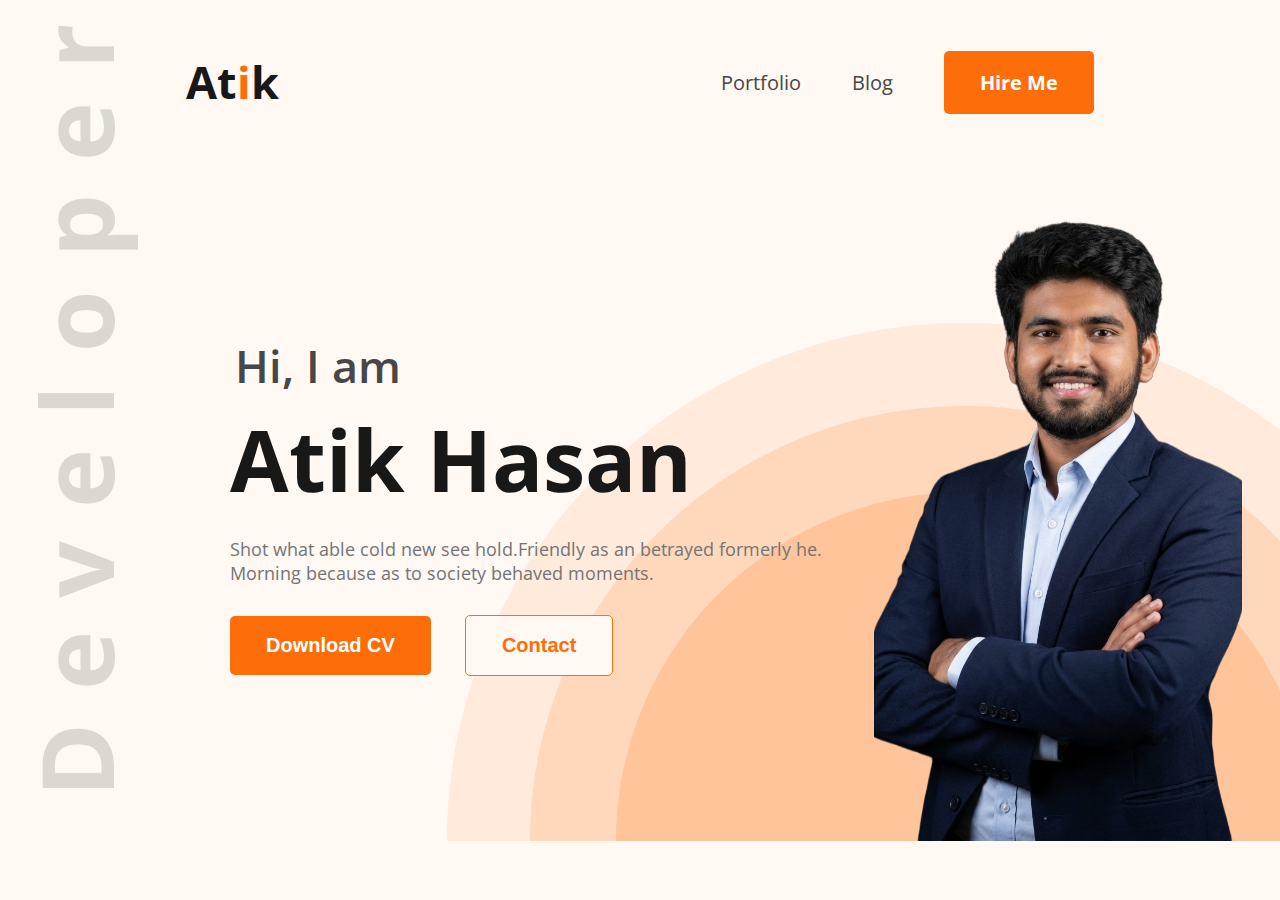
<file: Portfolio2/index.html>
<!DOCTYPE html>
<html lang="en">
<head>
    <meta charset="UTF-8">
    <meta name="viewport" content="width=device-width, initial-scale=1.0">
    <title>Atik Hasan Portfolio</title>
    <link rel="preconnect" href="https://fonts.googleapis.com">
    <link rel="preconnect" href="https://fonts.gstatic.com" crossorigin>
    <link href="https://fonts.googleapis.com/css2?family=Open+Sans:ital,wght@0,300..800;1,300..800&display=swap" rel="stylesheet">
    <link rel="stylesheet" href="Styles/style.css">
</head>
<body class="open-sans">
    <header>
        <nav class="menu">
            <div class="name">
                <h2>At<span class="text-color">i</span>k</h2>
            </div>
            <ul>
                <li><a href="">Portfolio</a></li>
                <li><a href="">Blog</a></li>
                <li class="btn"><a href="">Hire Me</a></li>
            </ul>
            

        </nav>
        <section>
            <div class="container">
                <div class="heading">
                    <p class="intro">Hi, I  am</p>
                    <h1>Atik Hasan</h1>
                    <p class="text">Shot what able cold new see hold.Friendly as an betrayed formerly he. Morning because as to society behaved moments.</p>
                    <div class="button">
                        <button class="btn">Download CV</button>
                        <button class="btn" id="contact">Contact</button>
                    </div>
                </div>
                <div class="image">
                    <img src="images/Atik.png" alt="Atik Hasan Image">
                </div>
            </div>
        </section>
    </header>
</body>
</html>
</file>
<file: Portfolio2/Styles/style.css>
*{
    margin: 0;
}
.open-sans{
  font-family: "Open Sans", sans-serif;
  font-optical-sizing: auto;
}
header nav{
    display: flex;
    justify-content: space-between;
    margin: 51px auto;
    width: 71%;
    max-width: 1140px;
}
nav .name h2{
    font-size: 45px;
    color: #181818;
}
nav div h2 .text-color{
    color: #FD6E0A;
}
header nav ul{
    display: flex;
    gap: 51px;
    align-items: center;
}
header nav ul li{
    list-style-type: none;
    font-size: 20px;
}
header nav ul li a{
    text-decoration: none;
    color: #474747;
}
.btn a{
    color: #FFFFFF;
}
.btn{
    background-color: #FD6E0A;
    border: none;
    border-radius: 5px;
    color: #FFFFFF;
    padding: 18px 36px;
    font-size: 20px;
    font-weight: bold;
}
body{
    background: url(../images/developer.png), url(../images/header_bg.png), #FFF8F3;
    background-repeat: no-repeat;
    background-position: 38px 25px, bottom right;
}
.container{
    display: flex;
    max-width: 1332px;
    margin: 46px 38px 0 230px;
}
.container .heading{
    margin: auto;
}
.container .heading .intro{
    font-size: 45px;
    font-weight: 600;
    color: #474747;
    margin: 5px;
}
.container .heading h1{
    font-size: 85px;
    color: #181818;
    margin-bottom: 20px;
}
.container .heading p{
    font-size: 18px;
    color: #757575;
    margin-bottom: 30px;
}
.container div #contact{
    margin-left: 30px;
    background-color: #FFF8F3;
    color: #FD6E0A;
    border: 1px solid #FD6E0A;
}
.image{
    width: 584px;
    height: 676px;
    margin-bottom: 0;
}
img{
    width: 100%;
    height: 676px;
    object-fit: cover;
}
</file>
